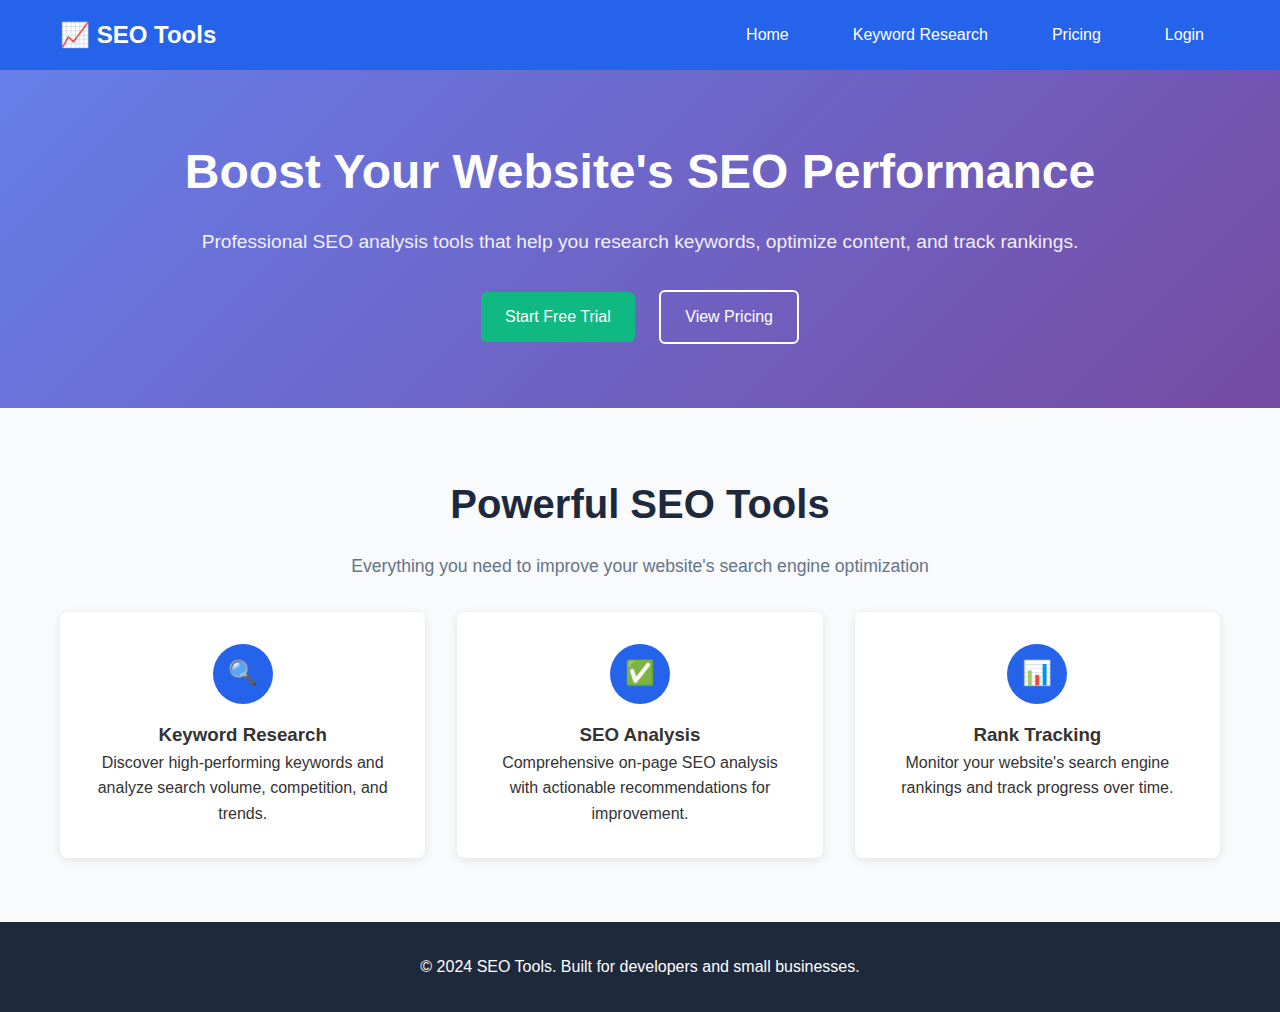
<file: templates/index_simple.html>
<!DOCTYPE html>
<html lang="en">
<head>
    <meta charset="UTF-8">
    <meta name="viewport" content="width=device-width, initial-scale=1.0">
    <meta name="format-detection" content="telephone=no">
    <meta name="apple-mobile-web-app-capable" content="yes">
    <title>SEO Tools - Simple Version</title>
    <style>
        * {
            margin: 0;
            padding: 0;
            box-sizing: border-box;
        }
        
        body {
            font-family: -apple-system, BlinkMacSystemFont, 'Segoe UI', Roboto, sans-serif;
            line-height: 1.6;
            color: #333;
            background: #f8fafc;
        }
        
        .header {
            background: #2563eb;
            color: white;
            padding: 1rem 0;
            box-shadow: 0 2px 4px rgba(0,0,0,0.1);
        }
        
        .container {
            max-width: 1200px;
            margin: 0 auto;
            padding: 0 20px;
        }
        
        .nav {
            display: flex;
            justify-content: space-between;
            align-items: center;
        }
        
        .logo {
            font-size: 1.5rem;
            font-weight: bold;
        }
        
        .nav-links {
            display: flex;
            list-style: none;
            gap: 2rem;
        }
        
        .nav-links a {
            color: white;
            text-decoration: none;
            padding: 0.5rem 1rem;
            border-radius: 4px;
            transition: background 0.2s;
        }
        
        .nav-links a:hover {
            background: rgba(255,255,255,0.1);
        }
        
        .hero {
            padding: 4rem 0;
            text-align: center;
            background: linear-gradient(135deg, #667eea 0%, #764ba2 100%);
            color: white;
        }
        
        .hero h1 {
            font-size: 3rem;
            margin-bottom: 1rem;
            font-weight: bold;
        }
        
        .hero p {
            font-size: 1.2rem;
            margin-bottom: 2rem;
            opacity: 0.9;
        }
        
        .btn {
            display: inline-block;
            padding: 12px 24px;
            background: #10b981;
            color: white;
            text-decoration: none;
            border-radius: 6px;
            font-weight: 500;
            transition: all 0.2s;
            margin: 0 10px;
        }
        
        .btn:hover {
            background: #059669;
            transform: translateY(-1px);
        }
        
        .btn-outline {
            background: transparent;
            border: 2px solid white;
        }
        
        .btn-outline:hover {
            background: white;
            color: #2563eb;
        }
        
        .features {
            padding: 4rem 0;
        }
        
        .features-grid {
            display: grid;
            grid-template-columns: repeat(auto-fit, minmax(300px, 1fr));
            gap: 2rem;
            margin-top: 2rem;
        }
        
        .feature-card {
            background: white;
            padding: 2rem;
            border-radius: 8px;
            box-shadow: 0 2px 10px rgba(0,0,0,0.1);
            text-align: center;
        }
        
        .feature-icon {
            width: 60px;
            height: 60px;
            background: #2563eb;
            border-radius: 50%;
            margin: 0 auto 1rem;
            display: flex;
            align-items: center;
            justify-content: center;
            color: white;
            font-size: 1.5rem;
        }
        
        .section-title {
            text-align: center;
            font-size: 2.5rem;
            margin-bottom: 1rem;
            color: #1e293b;
        }
        
        .section-subtitle {
            text-align: center;
            font-size: 1.1rem;
            color: #64748b;
            max-width: 600px;
            margin: 0 auto;
        }
        
        .footer {
            background: #1e293b;
            color: white;
            padding: 2rem 0;
            text-align: center;
        }
        
        @media (max-width: 768px) {
            .nav-links {
                display: none;
            }
            
            .hero h1 {
                font-size: 2rem;
            }
            
            .features-grid {
                grid-template-columns: 1fr;
            }
        }
    </style>
</head>
<body>
    <header class="header">
        <div class="container">
            <nav class="nav">
                <div class="logo">📈 SEO Tools</div>
                <ul class="nav-links">
                    <li><a href="/">Home</a></li>
                    <li><a href="/keyword-research">Keyword Research</a></li>
                    <li><a href="/pricing">Pricing</a></li>
                    <li><a href="/login">Login</a></li>
                </ul>
            </nav>
        </div>
    </header>

    <section class="hero">
        <div class="container">
            <h1>Boost Your Website's SEO Performance</h1>
            <p>Professional SEO analysis tools that help you research keywords, optimize content, and track rankings.</p>
            <a href="/keyword-research" class="btn">Start Free Trial</a>
            <a href="/pricing" class="btn btn-outline">View Pricing</a>
        </div>
    </section>

    <section class="features">
        <div class="container">
            <h2 class="section-title">Powerful SEO Tools</h2>
            <p class="section-subtitle">Everything you need to improve your website's search engine optimization</p>
            
            <div class="features-grid">
                <div class="feature-card">
                    <div class="feature-icon">🔍</div>
                    <h3>Keyword Research</h3>
                    <p>Discover high-performing keywords and analyze search volume, competition, and trends.</p>
                </div>
                
                <div class="feature-card">
                    <div class="feature-icon">✅</div>
                    <h3>SEO Analysis</h3>
                    <p>Comprehensive on-page SEO analysis with actionable recommendations for improvement.</p>
                </div>
                
                <div class="feature-card">
                    <div class="feature-icon">📊</div>
                    <h3>Rank Tracking</h3>
                    <p>Monitor your website's search engine rankings and track progress over time.</p>
                </div>
            </div>
        </div>
    </section>

    <footer class="footer">
        <div class="container">
            <p>&copy; 2024 SEO Tools. Built for developers and small businesses.</p>
        </div>
    </footer>
</body>
</html>
</file>
